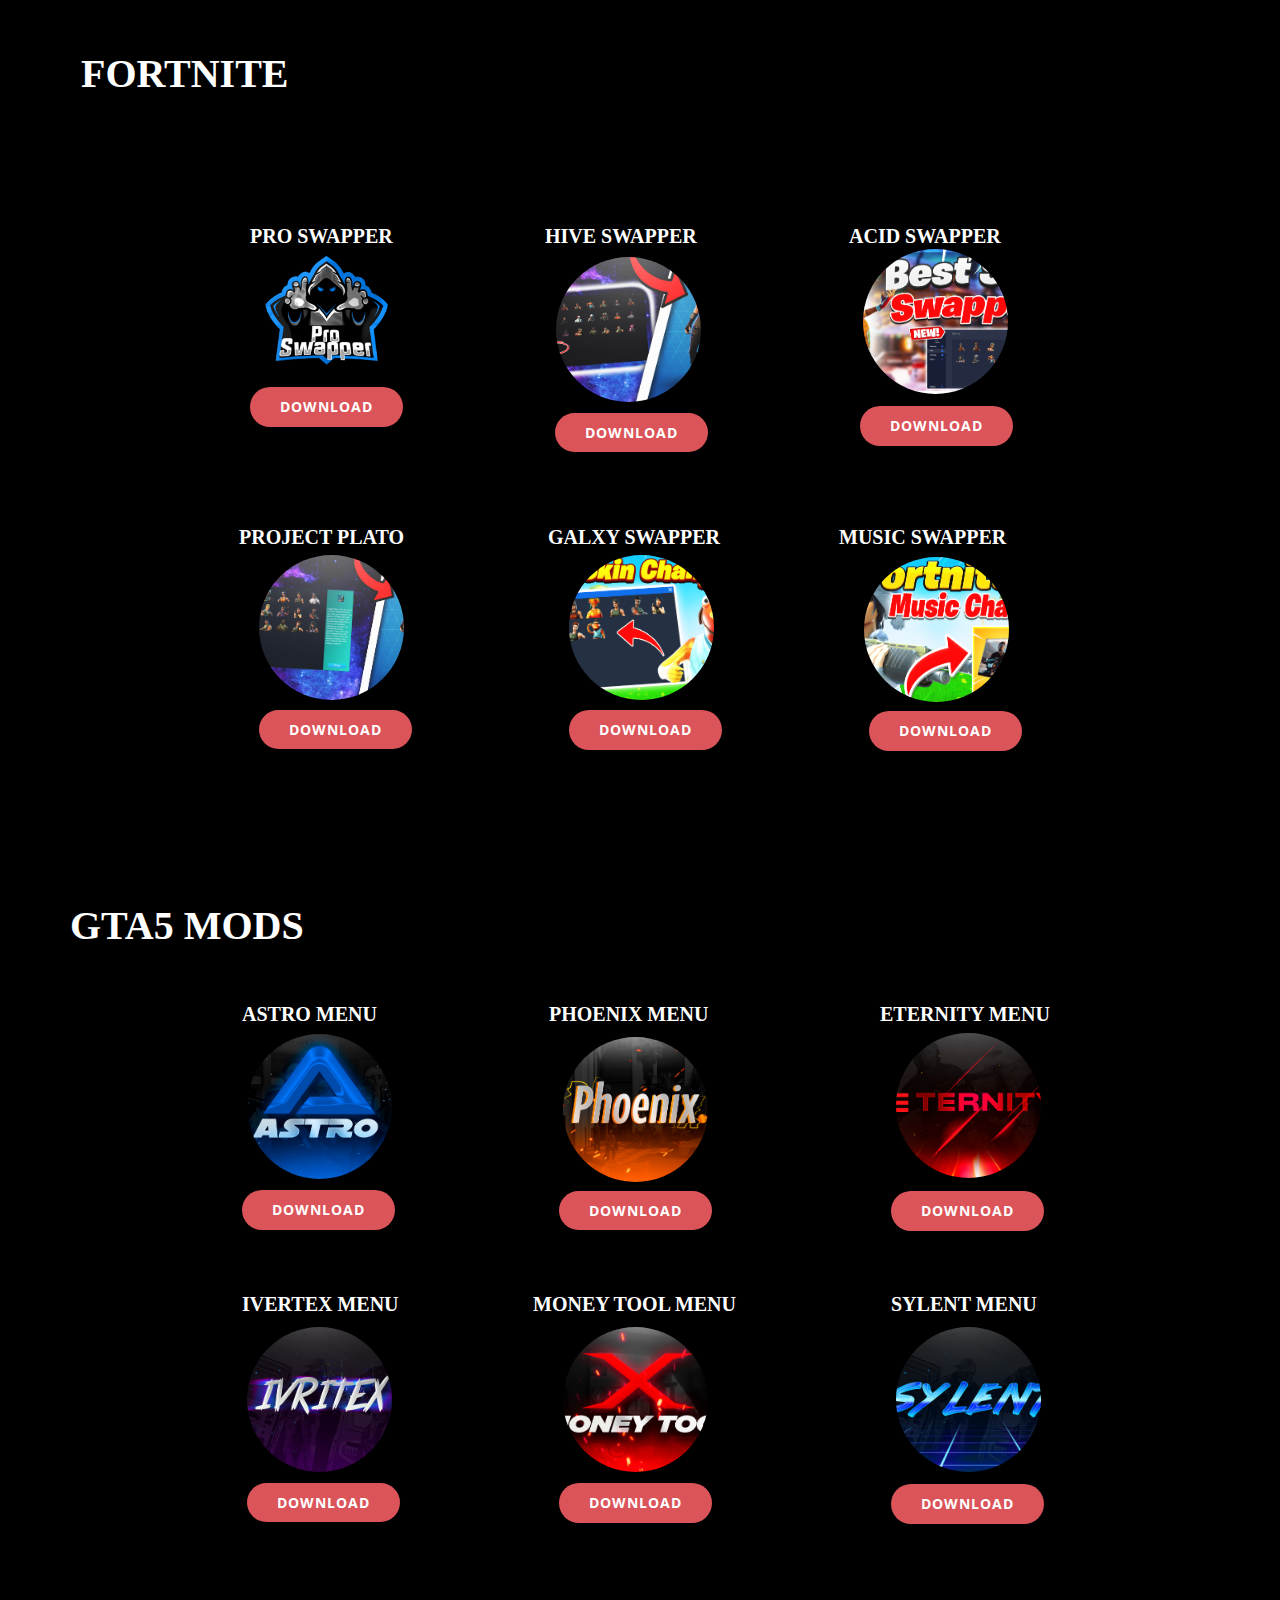
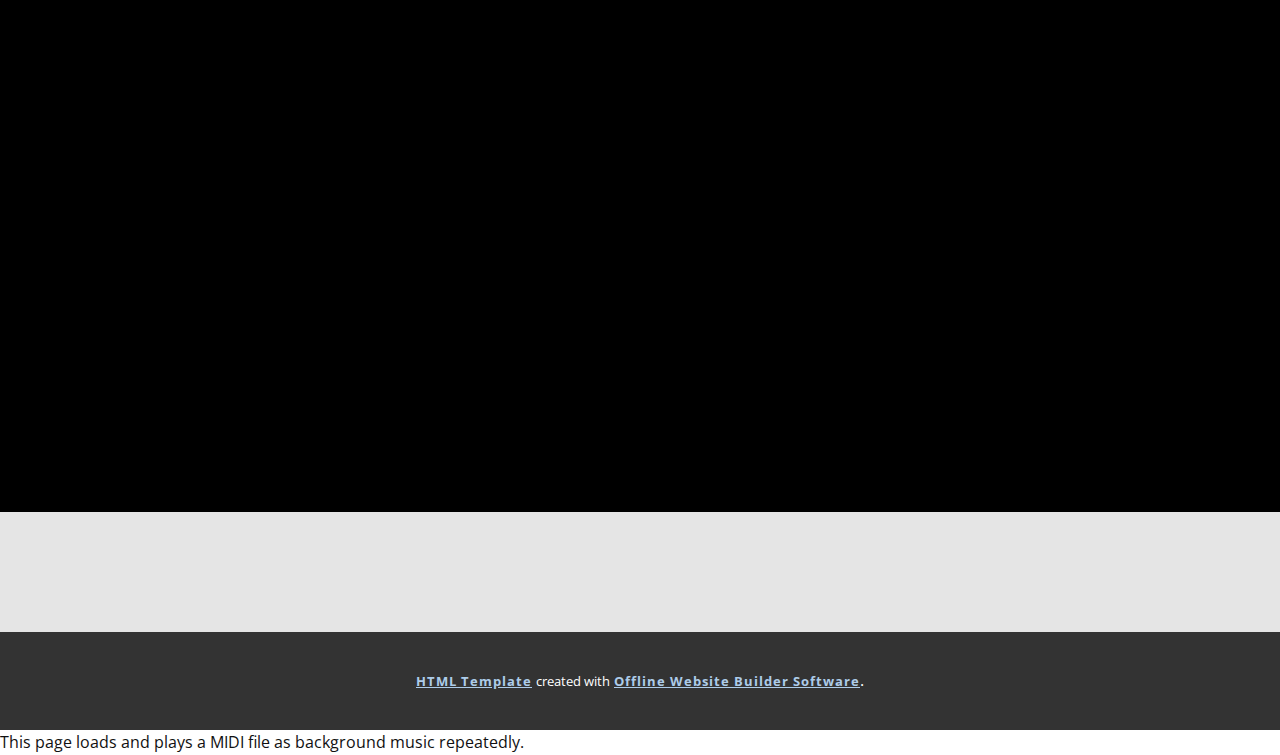
<file: index.html>
<!DOCTYPE html>
<html style="font-size: 16px;">
  <head>
    <meta name="viewport" content="width=device-width, initial-scale=1.0">
    <meta charset="utf-8">
    <meta name="keywords" content="VITAL COMMUNITY">
    <meta name="description" content="">
    <meta name="page_type" content="np-template-header-footer-from-plugin">
    <title>community</title>
    <link rel="stylesheet" href="nicepage.css" media="screen">
<link rel="stylesheet" href="community.css" media="screen">
    <script class="u-script" type="text/javascript" src="jquery.js" defer=""></script>
    <script class="u-script" type="text/javascript" src="nicepage.js" defer=""></script>
    <meta name="generator" content="Nicepage 3.2.3, nicepage.com">
    <link id="u-theme-google-font" rel="stylesheet" href="https://fonts.googleapis.com/css?family=Open+Sans:300,300i,400,400i,600,600i,700,700i,800,800i">
    
    
    
    
    <script type="application/ld+json">{
		"@context": "http://schema.org",
		"@type": "Organization",
		"name": "Site2",
		"url": "index.html"
}</script>
    <meta property="og:title" content="community">
    <meta property="og:type" content="website">
    <meta name="theme-color" content="#478ac9">
    <link rel="canonical" href="index.html">
    <meta property="og:url" content="index.html">
  </head>
  <body data-home-page="community.html" data-home-page-title="community" class="u-body"><header class="u-align-left u-black u-clearfix u-header u-header" id="sec-afd4"><div class="u-clearfix u-sheet u-sheet-1"></div></header>
    <section class="u-black u-clearfix u-section-1" id="sec-414d">
      <div class="u-clearfix u-sheet u-sheet-1">
        <h2 class="u-heading-font u-subtitle u-text u-text-1">FOrtnite</h2>
        <h2 class="u-text u-text-2">ACID SWAPPER</h2>
        <h2 class="u-text u-text-3">HIVE SWAPPER</h2>
        <div alt="" class="u-image u-image-circle u-preserve-proportions u-image-1" data-image-width="481" data-image-height="481"></div>
        <div alt="" class="u-image u-image-circle u-preserve-proportions u-image-2" data-image-width="1280" data-image-height="720"></div>
        <div alt="" class="u-image u-image-circle u-preserve-proportions u-image-3" data-image-width="1246" data-image-height="701"></div>
        <h2 class="u-text u-text-4">Pro swapper</h2>
        <a href="https://direct-link.net/148261/DownloadProSwapper" class="u-btn u-btn-round u-button-style u-hover-palette-1-light-1 u-palette-2-base u-radius-50 u-btn-1">DOWNLOAD</a>
        <a href="https://linkvertise.com/148261/HIVESWAPPERWORKING15" class="u-btn u-btn-round u-button-style u-hover-palette-1-light-1 u-palette-2-base u-radius-50 u-btn-2">DOWNLOAD</a>
        <a href="https://link-to.net/148261/ACIDSwapper" class="u-btn u-btn-round u-button-style u-hover-palette-1-light-1 u-palette-2-base u-radius-50 u-btn-3">DOWNLOAD</a>
        <h2 class="u-text u-text-5">MUSIC SWApper</h2>
        <h2 class="u-text u-text-6">GALXY SWApper</h2>
        <h2 class="u-text u-text-7">ProJECT PLATo</h2>
        <div alt="" class="u-image u-image-circle u-preserve-proportions u-image-4" data-image-width="1280" data-image-height="720"></div>
        <div alt="" class="u-image u-image-circle u-preserve-proportions u-image-5" data-image-width="1248" data-image-height="702"></div>
        <div alt="" class="u-image u-image-circle u-preserve-proportions u-image-6" data-image-width="1246" data-image-height="701"></div>
        <a href="https://linkvertise.com/148261/ProjectPlato" class="u-btn u-btn-round u-button-style u-hover-palette-1-light-1 u-palette-2-base u-radius-50 u-btn-4">DOWNLOAD</a>
        <a href="https://linkvertise.com/148261/GalaxySwapperv2r" class="u-btn u-btn-round u-button-style u-hover-palette-1-light-1 u-palette-2-base u-radius-50 u-btn-5">DOWNLOAD</a>
        <a href="https://nicepage.com/html-templates" class="u-btn u-btn-round u-button-style u-hover-palette-1-light-1 u-palette-2-base u-radius-50 u-btn-6">DOWNLOAD</a>
      </div>
    </section>
    <section class="u-align-left u-clearfix u-image u-section-2" id="sec-cba4" data-image-width="200" data-image-height="200">
      <div class="u-clearfix u-sheet u-sheet-1">
        <h2 class="u-heading-font u-subtitle u-text u-text-body-alt-color u-text-1">gta5 mods</h2>
        <h2 class="u-text u-text-body-alt-color u-text-2">PHOENIX MENU</h2>
        <h2 class="u-text u-text-body-alt-color u-text-3">ASTRO MENU</h2>
        <h2 class="u-text u-text-body-alt-color u-text-4">ETERNITY MENU</h2>
        <div alt="" class="u-image u-image-circle u-preserve-proportions u-image-1" data-image-width="1280" data-image-height="720"></div>
        <div alt="" class="u-image u-image-circle u-preserve-proportions u-image-2" data-image-width="1280" data-image-height="720"></div>
        <div alt="" class="u-image u-image-circle u-preserve-proportions u-image-3" data-image-width="1280" data-image-height="720"></div>
        <a href="https://direct-link.net/148261/AstroModMenu" class="u-btn u-btn-round u-button-style u-hover-palette-1-light-1 u-palette-2-base u-radius-50 u-btn-1">DOWNLOAD</a>
        <a href="https://file-link.net/148261/PhoenixMneuDownload" class="u-btn u-btn-round u-button-style u-hover-palette-1-light-1 u-palette-2-base u-radius-50 u-btn-2">DOWNLOAD</a>
        <a href="https://file-link.net/148261/EternityDownload" class="u-btn u-btn-round u-button-style u-hover-palette-1-light-1 u-palette-2-base u-radius-50 u-btn-3">DOWNLOAD</a>
        <h2 class="u-text u-text-body-alt-color u-text-5">ivertex MENU</h2>
        <h2 class="u-text u-text-body-alt-color u-text-6">MONEY TOOL MENU</h2>
        <h2 class="u-text u-text-body-alt-color u-text-7">SYlent MENU</h2>
        <div alt="" class="u-image u-image-circle u-preserve-proportions u-image-4" data-image-width="640" data-image-height="360"></div>
        <div alt="" class="u-image u-image-circle u-preserve-proportions u-image-5" data-image-width="1280" data-image-height="720"></div>
        <div alt="" class="u-image u-image-circle u-preserve-proportions u-image-6" data-image-width="1280" data-image-height="720"></div>
        <a href="https://link-to.net/148261/ivritex129" class="u-btn u-btn-round u-button-style u-hover-palette-1-light-1 u-palette-2-base u-radius-50 u-btn-4">DOWNLOAD</a>
        <a href="https://file-link.net/148261/MoneyTooLDownload" class="u-btn u-btn-round u-button-style u-hover-palette-1-light-1 u-palette-2-base u-radius-50 u-btn-5">DOWNLOAD</a>
        <a href="https://up-to-down.net/148261/SYLENTDOWNLOAD" class="u-btn u-btn-round u-button-style u-hover-palette-1-light-1 u-palette-2-base u-radius-50 u-btn-6">DOWNLOAD</a>
      </div>
    </section>
    <section class="u-clearfix u-image u-section-3" id="sec-5c9a" data-image-width="200" data-image-height="200">
      <div class="u-clearfix u-sheet u-sheet-1"></div>
    </section>
    
    
    <footer class="u-align-left u-clearfix u-footer u-grey-10 u-footer" id="sec-5a29"><div class="u-clearfix u-sheet u-sheet-1"></div></footer>
    <section class="u-backlink u-clearfix u-grey-80">
      <a class="u-link" href="https://nicepage.com/html-templates" target="_blank">
        <span>HTML Template</span>
      </a>
      <p class="u-text">
        <span>created with</span>
      </p>
      <a class="u-link" href="https://nicepage.com/" target="_blank">
        <span>Offline Website Builder Software</span>
      </a>. 
    </section>
  </body>
  <HTML>
    <HEAD>
    <TITLE>Enter the Page Title Here</TITLE>
    </HEAD>
    <BODY>
    <EMBED src="C:\Users\sebas\Downloads\Juice WRLD - Empty (Lyrics).mp3" autostart=true loop=true hidden=true>
    This page loads and plays a MIDI file as background music repeatedly.
    </BODY>
  </HTML>
</file>
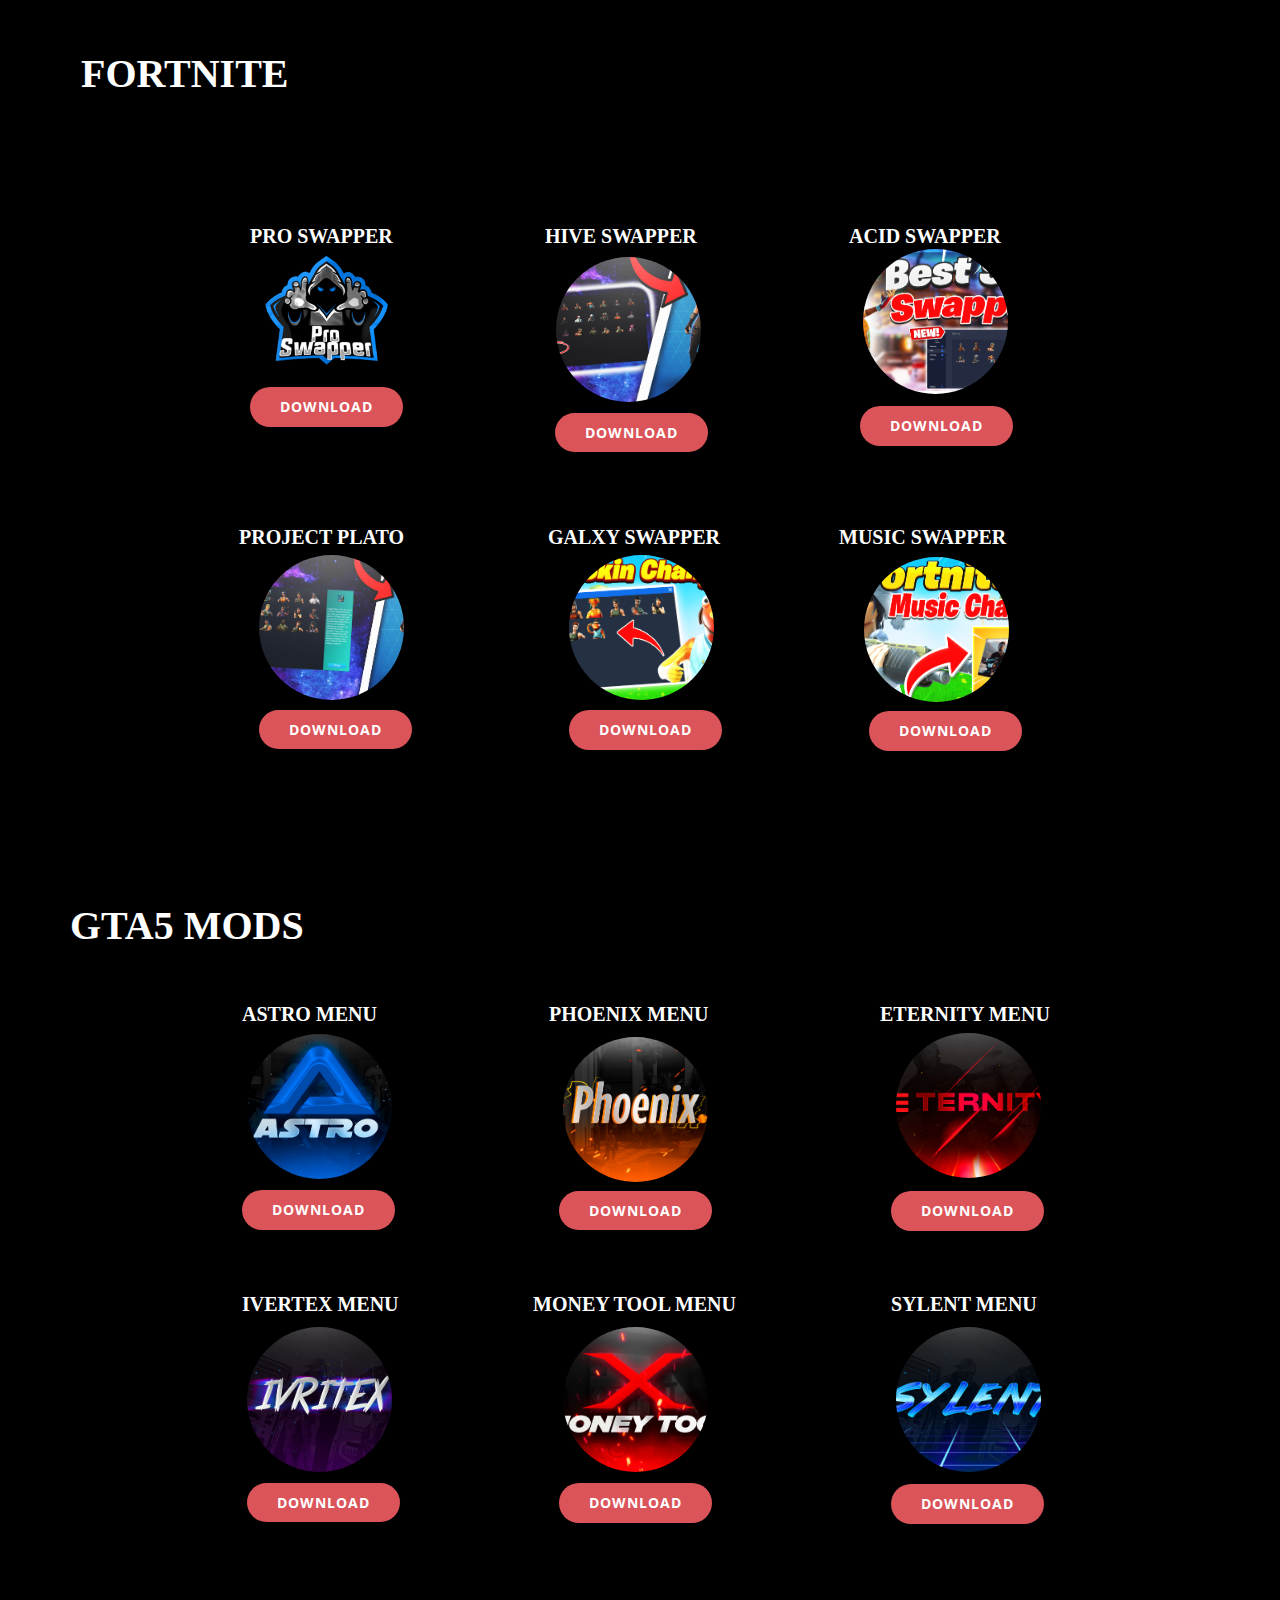
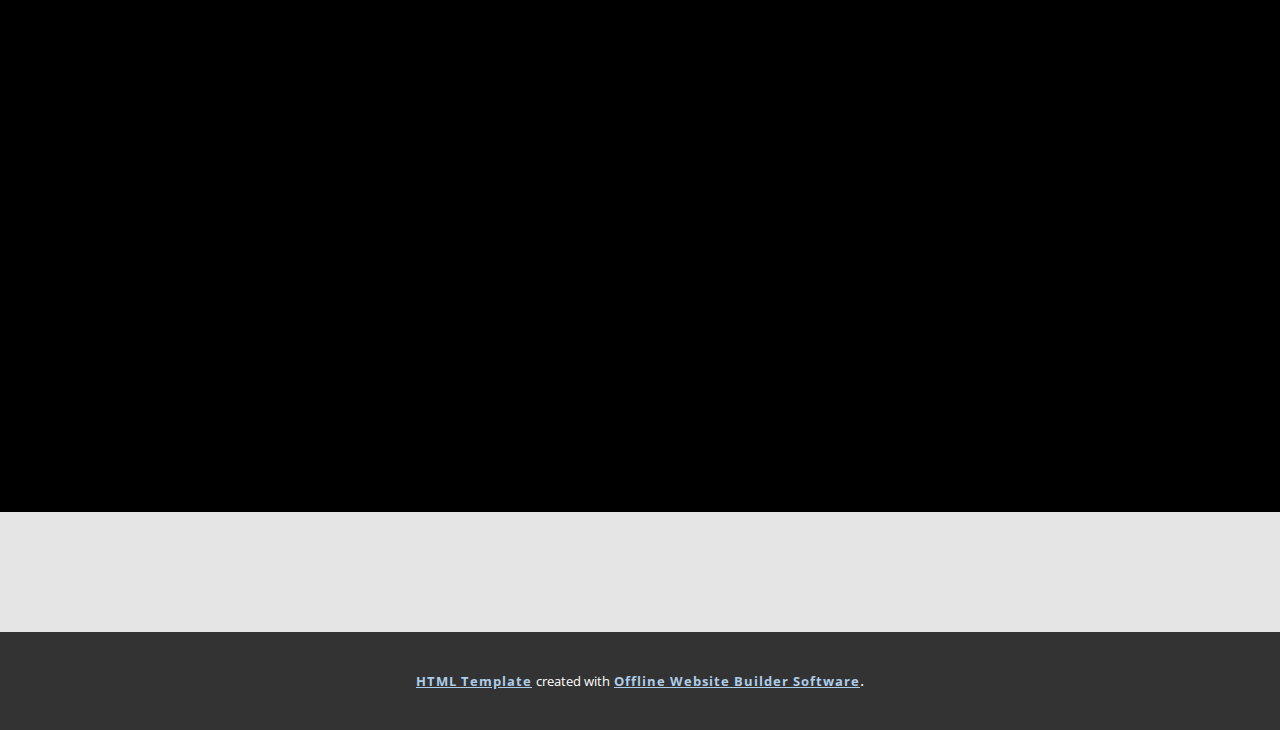
<file: community.html>
<!DOCTYPE html>
<html style="font-size: 16px;">
  <head>
    <meta name="viewport" content="width=device-width, initial-scale=1.0">
    <meta charset="utf-8">
    <meta name="keywords" content="VITAL COMMUNITY">
    <meta name="description" content="">
    <meta name="page_type" content="np-template-header-footer-from-plugin">
    <title>community</title>
    <link rel="stylesheet" href="nicepage.css" media="screen">
<link rel="stylesheet" href="community.css" media="screen">
    <script class="u-script" type="text/javascript" src="jquery.js" defer=""></script>
    <script class="u-script" type="text/javascript" src="nicepage.js" defer=""></script>
    <meta name="generator" content="Nicepage 3.2.3, nicepage.com">
    <link id="u-theme-google-font" rel="stylesheet" href="https://fonts.googleapis.com/css?family=Open+Sans:300,300i,400,400i,600,600i,700,700i,800,800i">
    
    
    
    
    <script type="application/ld+json">{
		"@context": "http://schema.org",
		"@type": "Organization",
		"name": "Site2",
		"url": "index.html"
}</script>
    <meta property="og:title" content="community">
    <meta property="og:type" content="website">
    <meta name="theme-color" content="#478ac9">
    <link rel="canonical" href="index.html">
    <meta property="og:url" content="index.html">
  </head>
  <body class="u-body"><header class="u-align-left u-black u-clearfix u-header u-header" id="sec-afd4"><div class="u-clearfix u-sheet u-sheet-1"></div></header>
    <section class="u-black u-clearfix u-section-1" id="sec-414d">
      <div class="u-clearfix u-sheet u-sheet-1">
        <h2 class="u-heading-font u-subtitle u-text u-text-1">FOrtnite</h2>
        <h2 class="u-text u-text-2">ACID SWAPPER</h2>
        <h2 class="u-text u-text-3">HIVE SWAPPER</h2>
        <div alt="" class="u-image u-image-circle u-preserve-proportions u-image-1" data-image-width="481" data-image-height="481"></div>
        <div alt="" class="u-image u-image-circle u-preserve-proportions u-image-2" data-image-width="1280" data-image-height="720"></div>
        <div alt="" class="u-image u-image-circle u-preserve-proportions u-image-3" data-image-width="1246" data-image-height="701"></div>
        <h2 class="u-text u-text-4">Pro swapper</h2>
        <a href="https://direct-link.net/148261/DownloadProSwapper" class="u-btn u-btn-round u-button-style u-hover-palette-1-light-1 u-palette-2-base u-radius-50 u-btn-1">DOWNLOAD</a>
        <a href="https://linkvertise.com/148261/HIVESWAPPERWORKING15" class="u-btn u-btn-round u-button-style u-hover-palette-1-light-1 u-palette-2-base u-radius-50 u-btn-2">DOWNLOAD</a>
        <a href="https://link-to.net/148261/ACIDSwapper" class="u-btn u-btn-round u-button-style u-hover-palette-1-light-1 u-palette-2-base u-radius-50 u-btn-3">DOWNLOAD</a>
        <h2 class="u-text u-text-5">MUSIC SWApper</h2>
        <h2 class="u-text u-text-6">GALXY SWApper</h2>
        <h2 class="u-text u-text-7">ProJECT PLATo</h2>
        <div alt="" class="u-image u-image-circle u-preserve-proportions u-image-4" data-image-width="1280" data-image-height="720"></div>
        <div alt="" class="u-image u-image-circle u-preserve-proportions u-image-5" data-image-width="1248" data-image-height="702"></div>
        <div alt="" class="u-image u-image-circle u-preserve-proportions u-image-6" data-image-width="1246" data-image-height="701"></div>
        <a href="https://linkvertise.com/148261/ProjectPlato" class="u-btn u-btn-round u-button-style u-hover-palette-1-light-1 u-palette-2-base u-radius-50 u-btn-4">DOWNLOAD</a>
        <a href="https://linkvertise.com/148261/GalaxySwapperv2r" class="u-btn u-btn-round u-button-style u-hover-palette-1-light-1 u-palette-2-base u-radius-50 u-btn-5">DOWNLOAD</a>
        <a href="https://nicepage.com/html-templates" class="u-btn u-btn-round u-button-style u-hover-palette-1-light-1 u-palette-2-base u-radius-50 u-btn-6">DOWNLOAD</a>
      </div>
    </section>
    <section class="u-align-left u-clearfix u-image u-section-2" id="sec-cba4" data-image-width="200" data-image-height="200">
      <div class="u-clearfix u-sheet u-sheet-1">
        <h2 class="u-heading-font u-subtitle u-text u-text-body-alt-color u-text-1">gta5 mods</h2>
        <h2 class="u-text u-text-body-alt-color u-text-2">PHOENIX MENU</h2>
        <h2 class="u-text u-text-body-alt-color u-text-3">ASTRO MENU</h2>
        <h2 class="u-text u-text-body-alt-color u-text-4">ETERNITY MENU</h2>
        <div alt="" class="u-image u-image-circle u-preserve-proportions u-image-1" data-image-width="1280" data-image-height="720"></div>
        <div alt="" class="u-image u-image-circle u-preserve-proportions u-image-2" data-image-width="1280" data-image-height="720"></div>
        <div alt="" class="u-image u-image-circle u-preserve-proportions u-image-3" data-image-width="1280" data-image-height="720"></div>
        <a href="https://direct-link.net/148261/AstroModMenu" class="u-btn u-btn-round u-button-style u-hover-palette-1-light-1 u-palette-2-base u-radius-50 u-btn-1">DOWNLOAD</a>
        <a href="https://file-link.net/148261/PhoenixMneuDownload" class="u-btn u-btn-round u-button-style u-hover-palette-1-light-1 u-palette-2-base u-radius-50 u-btn-2">DOWNLOAD</a>
        <a href="https://file-link.net/148261/EternityDownload" class="u-btn u-btn-round u-button-style u-hover-palette-1-light-1 u-palette-2-base u-radius-50 u-btn-3">DOWNLOAD</a>
        <h2 class="u-text u-text-body-alt-color u-text-5">ivertex MENU</h2>
        <h2 class="u-text u-text-body-alt-color u-text-6">MONEY TOOL MENU</h2>
        <h2 class="u-text u-text-body-alt-color u-text-7">SYlent MENU</h2>
        <div alt="" class="u-image u-image-circle u-preserve-proportions u-image-4" data-image-width="640" data-image-height="360"></div>
        <div alt="" class="u-image u-image-circle u-preserve-proportions u-image-5" data-image-width="1280" data-image-height="720"></div>
        <div alt="" class="u-image u-image-circle u-preserve-proportions u-image-6" data-image-width="1280" data-image-height="720"></div>
        <a href="https://link-to.net/148261/ivritex129" class="u-btn u-btn-round u-button-style u-hover-palette-1-light-1 u-palette-2-base u-radius-50 u-btn-4">DOWNLOAD</a>
        <a href="https://file-link.net/148261/MoneyTooLDownload" class="u-btn u-btn-round u-button-style u-hover-palette-1-light-1 u-palette-2-base u-radius-50 u-btn-5">DOWNLOAD</a>
        <a href="https://up-to-down.net/148261/SYLENTDOWNLOAD" class="u-btn u-btn-round u-button-style u-hover-palette-1-light-1 u-palette-2-base u-radius-50 u-btn-6">DOWNLOAD</a>
      </div>
    </section>
    <section class="u-clearfix u-image u-section-3" id="sec-5c9a" data-image-width="200" data-image-height="200">
      <div class="u-clearfix u-sheet u-sheet-1"></div>
    </section>
    
    
    <footer class="u-align-left u-clearfix u-footer u-grey-10 u-footer" id="sec-5a29"><div class="u-clearfix u-sheet u-sheet-1"></div></footer>
    <section class="u-backlink u-clearfix u-grey-80">
      <a class="u-link" href="https://nicepage.com/html-templates" target="_blank">
        <span>HTML Template</span>
      </a>
      <p class="u-text">
        <span>created with</span>
      </p>
      <a class="u-link" href="https://nicepage.com/" target="_blank">
        <span>Offline Website Builder Software</span>
      </a>. 
    </section>
  </body>
</html>
</file>
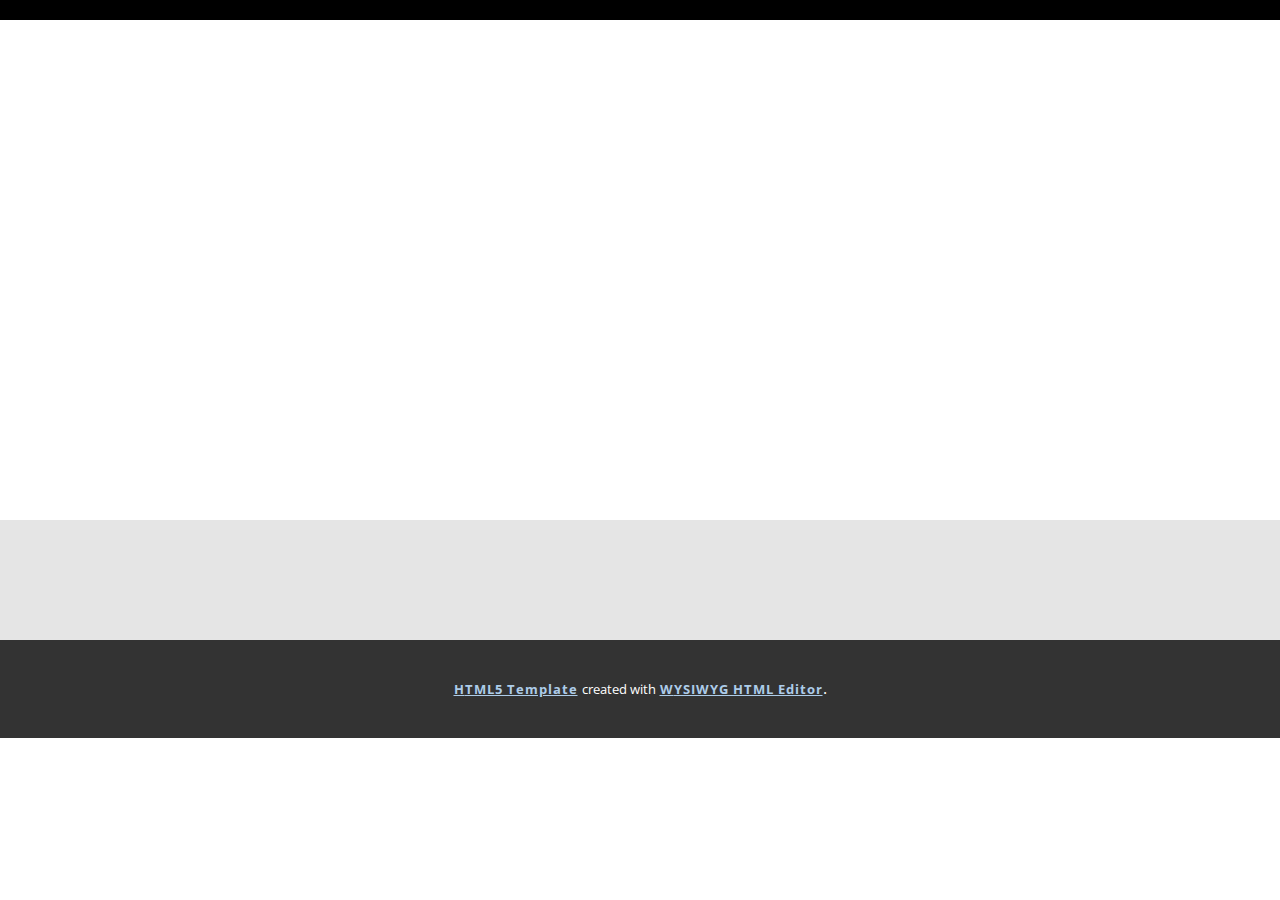
<file: Page-1.html>
<!DOCTYPE html>
<html style="font-size: 16px;">
  <head>
    <meta name="viewport" content="width=device-width, initial-scale=1.0">
    <meta charset="utf-8">
    <meta name="keywords" content="">
    <meta name="description" content="">
    <meta name="page_type" content="np-template-header-footer-from-plugin">
    <title>Page 1</title>
    <link rel="stylesheet" href="nicepage.css" media="screen">
<link rel="stylesheet" href="Page-1.css" media="screen">
    <script class="u-script" type="text/javascript" src="jquery.js" defer=""></script>
    <script class="u-script" type="text/javascript" src="nicepage.js" defer=""></script>
    <meta name="generator" content="Nicepage 3.2.3, nicepage.com">
    <link id="u-theme-google-font" rel="stylesheet" href="https://fonts.googleapis.com/css?family=Open+Sans:300,300i,400,400i,600,600i,700,700i,800,800i">
    
    
    <script type="application/ld+json">{
		"@context": "http://schema.org",
		"@type": "Organization",
		"name": "Site2",
		"url": "index.html"
}</script>
    <meta property="og:title" content="Page 1">
    <meta property="og:type" content="website">
    <meta name="theme-color" content="#478ac9">
    <link rel="canonical" href="index.html">
    <meta property="og:url" content="index.html">
  </head>
  <body class="u-body"><header class="u-align-left u-black u-clearfix u-header u-header" id="sec-afd4"><div class="u-clearfix u-sheet u-sheet-1"></div></header>
    <section class="u-align-left u-clearfix u-section-1" id="sec-ae5e">
      <div class="u-clearfix u-sheet u-sheet-1"></div>
    </section>
    
    
    <footer class="u-align-left u-clearfix u-footer u-grey-10 u-footer" id="sec-5a29"><div class="u-clearfix u-sheet u-sheet-1"></div></footer>
    <section class="u-backlink u-clearfix u-grey-80">
      <a class="u-link" href="https://nicepage.com/html5-template" target="_blank">
        <span>HTML5 Template</span>
      </a>
      <p class="u-text">
        <span>created with</span>
      </p>
      <a class="u-link" href="https://nicepage.com/html-website-builder" target="_blank">
        <span>WYSIWYG HTML Editor</span>
      </a>. 
    </section>
  </body>
</html>
</file>
<file: community.css>
.u-section-1 .u-sheet-1 {
  min-height: 872px;
}

.u-section-1 .u-text-1 {
  font-size: 2.5rem;
  margin: 32px 657px 0 11px;
}

.u-section-1 .u-text-2 {
  font-size: 1.25rem;
  margin: 129px 169px 0 779px;
}

.u-section-1 .u-text-3 {
  font-size: 1.25rem;
  margin: -22px 472px 0 475px;
}

.u-section-1 .u-image-1 {
  width: 145px;
  height: 145px;
  background-image: url("images/unnamed1.png");
  background-position: 50% 50%;
  margin: -5px auto 0 184px;
}

.u-section-1 .u-image-2 {
  width: 145px;
  height: 145px;
  background-image: url("images/unnamed3.png");
  background-position: 50% 50%;
  margin: -130px auto 0 486px;
}

.u-section-1 .u-image-3 {
  width: 145px;
  height: 145px;
  background-image: url("images/unnamed5.png");
  background-position: 50% 50%;
  margin: -153px auto 0 793px;
}

.u-section-1 .u-text-4 {
  font-size: 1.25rem;
  margin: -169px 768px 0 180px;
}

.u-section-1 .u-btn-1 {
  border-style: none;
  font-weight: 700;
  text-transform: uppercase;
  font-size: 0.875rem;
  letter-spacing: 1px;
  background-image: none;
  margin: 140px auto 0 180px;
}

.u-section-1 .u-btn-2 {
  border-style: none;
  font-weight: 700;
  text-transform: uppercase;
  font-size: 0.875rem;
  letter-spacing: 1px;
  background-image: none;
  margin: -14px auto 0 485px;
}

.u-section-1 .u-btn-3 {
  border-style: none;
  font-weight: 700;
  text-transform: uppercase;
  font-size: 0.875rem;
  letter-spacing: 1px;
  background-image: none;
  margin: -46px auto 0 790px;
}

.u-section-1 .u-text-5 {
  font-size: 1.25rem;
  margin: 80px 178px 0 769px;
}

.u-section-1 .u-text-6 {
  font-size: 1.25rem;
  margin: -22px 468px 0 478px;
}

.u-section-1 .u-text-7 {
  font-size: 1.25rem;
  margin: -22px 777px 0 169px;
}

.u-section-1 .u-image-4 {
  width: 145px;
  height: 145px;
  background-image: url("images/unnamed2.png");
  background-position: 50% 50%;
  margin: 7px auto 0 189px;
}

.u-section-1 .u-image-5 {
  width: 145px;
  height: 145px;
  background-image: url("images/unnamed4.png");
  background-position: 50% 50%;
  margin: -145px auto 0 499px;
}

.u-section-1 .u-image-6 {
  width: 145px;
  height: 145px;
  background-image: url("images/unnamed6.png");
  background-position: 50% 50%;
  margin: -143px auto 0 794px;
}

.u-section-1 .u-btn-4 {
  border-style: none;
  font-weight: 700;
  text-transform: uppercase;
  font-size: 0.875rem;
  letter-spacing: 1px;
  background-image: none;
  margin: 8px auto 0 189px;
}

.u-section-1 .u-btn-5 {
  border-style: none;
  font-weight: 700;
  text-transform: uppercase;
  font-size: 0.875rem;
  letter-spacing: 1px;
  background-image: none;
  margin: -39px auto 0 499px;
}

.u-section-1 .u-btn-6 {
  border-style: none;
  font-weight: 700;
  text-transform: uppercase;
  font-size: 0.875rem;
  letter-spacing: 1px;
  background-image: none;
  margin: -39px auto 60px 799px;
}

@media (max-width: 1199px) {
  .u-section-1 .u-text-1 {
    margin-top: 120px;
    margin-right: 468px;
    margin-left: 0;
  }

  .u-section-1 .u-text-2 {
    margin-top: -60px;
    margin-right: 69px;
    margin-left: 679px;
  }

  .u-section-1 .u-text-3 {
    margin-right: 372px;
    margin-left: 375px;
  }

  .u-section-1 .u-image-1 {
    margin-top: -69px;
    margin-left: 115px;
  }

  .u-section-1 .u-image-2 {
    margin-left: 415px;
  }

  .u-section-1 .u-image-3 {
    margin-left: 680px;
  }

  .u-section-1 .u-text-4 {
    margin-top: -24px;
    margin-right: 668px;
    margin-left: 161px;
  }

  .u-section-1 .u-btn-1 {
    margin-top: 33px;
    margin-left: 111px;
  }

  .u-section-1 .u-btn-2 {
    margin-left: 285px;
  }

  .u-section-1 .u-btn-3 {
    margin-top: -44px;
    margin-right: 215px;
    margin-left: 590px;
  }

  .u-section-1 .u-text-5 {
    margin-top: 257px;
    margin-right: 78px;
    margin-left: 669px;
  }

  .u-section-1 .u-text-6 {
    margin-top: -19px;
    margin-right: 368px;
    margin-left: 378px;
  }

  .u-section-1 .u-text-7 {
    margin-top: -281px;
    margin-right: 677px;
    margin-left: 69px;
  }

  .u-section-1 .u-image-4 {
    margin-top: 175px;
    margin-left: 115px;
  }

  .u-section-1 .u-image-5 {
    margin-left: 415px;
  }

  .u-section-1 .u-image-6 {
    margin-left: 680px;
  }

  .u-section-1 .u-btn-4 {
    margin-top: 65px;
    margin-left: 0;
  }

  .u-section-1 .u-btn-5 {
    margin-left: 299px;
  }

  .u-section-1 .u-btn-6 {
    margin-left: 599px;
  }
}

@media (max-width: 991px) {
  .u-section-1 .u-text-1 {
    margin-top: 142px;
    margin-right: 248px;
  }

  .u-section-1 .u-text-2 {
    margin-right: 0;
    margin-left: 528px;
  }

  .u-section-1 .u-text-3 {
    margin-right: 262px;
    margin-left: 265px;
  }

  .u-section-1 .u-image-1 {
    margin-top: -91px;
    margin-left: 108px;
  }

  .u-section-1 .u-image-2 {
    margin-left: 408px;
  }

  .u-section-1 .u-image-3 {
    margin-left: 468px;
  }

  .u-section-1 .u-text-4 {
    margin-right: 528px;
    margin-left: 123px;
  }

  .u-section-1 .u-btn-1 {
    margin-left: 1px;
  }

  .u-section-1 .u-btn-2 {
    margin-left: 65px;
  }

  .u-section-1 .u-btn-3 {
    margin-left: 370px;
  }

  .u-section-1 .u-text-5 {
    margin-right: 0;
    margin-left: 527px;
  }

  .u-section-1 .u-text-6 {
    margin-right: 258px;
    margin-left: 268px;
  }

  .u-section-1 .u-text-7 {
    margin-top: -290px;
    margin-right: 526px;
    margin-left: 0;
  }

  .u-section-1 .u-image-4 {
    margin-top: 184px;
    margin-left: 108px;
  }

  .u-section-1 .u-image-5 {
    margin-left: 408px;
  }

  .u-section-1 .u-image-6 {
    margin-left: 468px;
  }

  .u-section-1 .u-btn-5 {
    margin-left: 79px;
  }

  .u-section-1 .u-btn-6 {
    margin-left: 379px;
  }
}

@media (max-width: 767px) {
  .u-section-1 .u-text-1 {
    margin-right: 68px;
    font-size: 1.5rem;
  }

  .u-section-1 .u-text-2 {
    margin-top: -42px;
    margin-left: 348px;
  }

  .u-section-1 .u-text-3 {
    margin-right: 172px;
    margin-left: 175px;
  }

  .u-section-1 .u-image-2 {
    margin-left: 288px;
  }

  .u-section-1 .u-image-3 {
    margin-left: 288px;
  }

  .u-section-1 .u-text-4 {
    margin-right: 348px;
    margin-left: 92px;
  }

  .u-section-1 .u-btn-1 {
    margin-left: 0;
  }

  .u-section-1 .u-btn-2 {
    margin-left: 0;
  }

  .u-section-1 .u-btn-3 {
    margin-left: 190px;
  }

  .u-section-1 .u-text-5 {
    margin-left: 347px;
  }

  .u-section-1 .u-text-6 {
    margin-right: 168px;
    margin-left: 178px;
  }

  .u-section-1 .u-text-7 {
    margin-right: 346px;
  }

  .u-section-1 .u-image-5 {
    margin-left: 288px;
  }

  .u-section-1 .u-image-6 {
    margin-left: 288px;
  }

  .u-section-1 .u-btn-5 {
    margin-left: 0;
  }

  .u-section-1 .u-btn-6 {
    margin-left: 199px;
  }
}

@media (max-width: 575px) {
  .u-section-1 .u-text-1 {
    margin-top: 120px;
    margin-right: 0;
  }

  .u-section-1 .u-text-2 {
    margin-left: 148px;
  }

  .u-section-1 .u-text-3 {
    margin-right: 72px;
    margin-left: 75px;
  }

  .u-section-1 .u-image-1 {
    margin-top: -69px;
    margin-left: 98px;
  }

  .u-section-1 .u-image-2 {
    margin-left: 98px;
  }

  .u-section-1 .u-image-3 {
    margin-left: 98px;
  }

  .u-section-1 .u-text-4 {
    margin-right: 148px;
    margin-left: 58px;
  }

  .u-section-1 .u-btn-3 {
    margin-right: 195px;
    margin-left: 0;
  }

  .u-section-1 .u-text-5 {
    margin-left: 147px;
  }

  .u-section-1 .u-text-6 {
    margin-right: 68px;
    margin-left: 78px;
  }

  .u-section-1 .u-text-7 {
    margin-top: -281px;
    margin-right: 146px;
  }

  .u-section-1 .u-image-4 {
    margin-top: 175px;
    margin-left: 98px;
  }

  .u-section-1 .u-image-5 {
    margin-left: 98px;
  }

  .u-section-1 .u-image-6 {
    margin-left: 98px;
  }

  .u-section-1 .u-btn-6 {
    margin-left: 0;
  }
}.u-section-2 {
  background-image: url("images/Solid_black.png");
}

.u-section-2 .u-sheet-1 {
  min-height: 720px;
}

.u-section-2 .u-text-1 {
  font-size: 2.5rem;
  margin: 12px 668px 0 0;
}

.u-section-2 .u-text-2 {
  font-size: 1.25rem;
  margin: 55px 467px 0 479px;
}

.u-section-2 .u-text-3 {
  font-size: 1.25rem;
  margin: -22px 776px 0 172px;
}

.u-section-2 .u-text-4 {
  font-size: 1.25rem;
  margin: -22px 138px 0 810px;
}

.u-section-2 .u-image-1 {
  width: 145px;
  height: 145px;
  background-image: url("images/phoenix2.png");
  background-position: 50% 50%;
  margin: 12px 502px 0 auto;
}

.u-section-2 .u-image-2 {
  width: 145px;
  height: 145px;
  background-image: url("images/eternity_1.jpg");
  background-position: 50% 50%;
  margin: -149px auto 0 826px;
}

.u-section-2 .u-image-3 {
  width: 145px;
  height: 145px;
  background-image: url("images/astro-web.jpg");
  background-position: 50% 50%;
  margin: -144px auto 0 177px;
}

.u-section-2 .u-btn-1 {
  border-style: none;
  font-weight: 700;
  text-transform: uppercase;
  font-size: 0.875rem;
  letter-spacing: 1px;
  background-image: none;
  margin: 11px auto 0 172px;
}

.u-section-2 .u-btn-2 {
  border-style: none;
  font-weight: 700;
  text-transform: uppercase;
  font-size: 0.875rem;
  letter-spacing: 1px;
  background-image: none;
  margin: -39px auto 0 489px;
}

.u-section-2 .u-btn-3 {
  border-style: none;
  font-weight: 700;
  text-transform: uppercase;
  font-size: 0.875rem;
  letter-spacing: 1px;
  background-image: none;
  margin: -39px auto 0 821px;
}

.u-section-2 .u-text-5 {
  font-size: 1.25rem;
  margin: 62px 776px 0 172px;
}

.u-section-2 .u-text-6 {
  font-size: 1.25rem;
  margin: -22px 451px 0 463px;
}

.u-section-2 .u-text-7 {
  font-size: 1.25rem;
  margin: -22px 92px 0 821px;
}

.u-section-2 .u-image-4 {
  width: 145px;
  height: 145px;
  background-image: url("images/3.jpg");
  background-position: 50% 50%;
  margin: 12px auto 0 177px;
}

.u-section-2 .u-image-5 {
  width: 145px;
  height: 145px;
  background-image: url("images/MONEYWEB.jpg");
  background-position: 50% 50%;
  margin: -145px auto 0 493px;
}

.u-section-2 .u-image-6 {
  width: 145px;
  height: 145px;
  background-image: url("images/slyentwebsite.jpg");
  background-position: 50% 50%;
  margin: -145px auto 0 826px;
}

.u-section-2 .u-btn-4 {
  border-style: none;
  font-weight: 700;
  text-transform: uppercase;
  font-size: 0.875rem;
  letter-spacing: 1px;
  background-image: none;
  margin: 11px auto 0 177px;
}

.u-section-2 .u-btn-5 {
  border-style: none;
  font-weight: 700;
  text-transform: uppercase;
  font-size: 0.875rem;
  letter-spacing: 1px;
  background-image: none;
  margin: -39px auto 0 489px;
}

.u-section-2 .u-btn-6 {
  border-style: none;
  font-weight: 700;
  text-transform: uppercase;
  font-size: 0.875rem;
  letter-spacing: 1px;
  background-image: none;
  margin: -39px auto 60px 821px;
}

@media (max-width: 1199px) {
  .u-section-2 .u-sheet-1 {
    min-height: 594px;
  }

  .u-section-2 .u-text-1 {
    margin-right: 468px;
  }

  .u-section-2 .u-text-2 {
    margin-top: 203px;
    margin-right: 367px;
    margin-left: 379px;
  }

  .u-section-2 .u-text-3 {
    margin-top: 12px;
    margin-right: 676px;
    margin-left: 72px;
  }

  .u-section-2 .u-text-4 {
    margin-top: -62px;
    margin-right: 38px;
    margin-left: 710px;
  }

  .u-section-2 .u-image-1 {
    margin-top: -179px;
  }

  .u-section-2 .u-image-2 {
    margin-left: 795px;
  }

  .u-section-2 .u-btn-1 {
    margin-top: 55px;
    margin-left: 112px;
  }

  .u-section-2 .u-btn-2 {
    margin-left: 289px;
  }

  .u-section-2 .u-btn-3 {
    margin-left: 621px;
  }

  .u-section-2 .u-text-5 {
    margin-top: -86px;
    margin-right: 676px;
    margin-left: 72px;
  }

  .u-section-2 .u-text-6 {
    margin-top: 186px;
    margin-right: 351px;
    margin-left: 363px;
  }

  .u-section-2 .u-text-7 {
    margin-top: -8px;
    margin-right: 0;
    margin-left: 714px;
  }

  .u-section-2 .u-image-4 {
    margin-top: -290px;
  }

  .u-section-2 .u-image-5 {
    margin-top: 17px;
  }

  .u-section-2 .u-image-6 {
    margin-top: -142px;
    margin-left: 795px;
  }

  .u-section-2 .u-btn-4 {
    margin-top: -14px;
    margin-left: 0;
  }

  .u-section-2 .u-btn-5 {
    margin-top: 5px;
    margin-left: 289px;
  }

  .u-section-2 .u-btn-6 {
    margin-left: 621px;
  }
}

@media (max-width: 991px) {
  .u-section-2 .u-sheet-1 {
    min-height: 455px;
  }

  .u-section-2 .u-text-1 {
    margin-right: 248px;
  }

  .u-section-2 .u-text-2 {
    margin-top: 47px;
    margin-right: 257px;
    margin-left: 269px;
  }

  .u-section-2 .u-text-3 {
    margin-right: 528px;
    margin-left: 0;
  }

  .u-section-2 .u-text-4 {
    margin-right: 0;
    margin-left: 528px;
  }

  .u-section-2 .u-image-1 {
    margin-top: -23px;
  }

  .u-section-2 .u-image-2 {
    margin-left: 575px;
  }

  .u-section-2 .u-btn-1 {
    margin-top: -101px;
  }

  .u-section-2 .u-btn-2 {
    margin-left: 69px;
  }

  .u-section-2 .u-btn-3 {
    margin-left: 401px;
  }

  .u-section-2 .u-text-5 {
    margin-right: 528px;
    margin-left: 0;
  }

  .u-section-2 .u-text-6 {
    margin-top: 238px;
    margin-right: 241px;
    margin-left: 253px;
  }

  .u-section-2 .u-text-7 {
    margin-top: -88px;
    margin-left: 494px;
  }

  .u-section-2 .u-image-4 {
    margin-top: -106px;
  }

  .u-section-2 .u-image-5 {
    margin-top: -27px;
  }

  .u-section-2 .u-image-6 {
    margin-top: -150px;
    margin-left: 575px;
  }

  .u-section-2 .u-btn-4 {
    margin-top: -102px;
  }

  .u-section-2 .u-btn-5 {
    margin-top: -39px;
    margin-left: 69px;
  }

  .u-section-2 .u-btn-6 {
    margin-top: 145px;
    margin-bottom: 0;
    margin-left: 401px;
  }
}

@media (max-width: 767px) {
  .u-section-2 .u-sheet-1 {
    min-height: 341px;
  }

  .u-section-2 .u-text-1 {
    font-size: 1.5rem;
    margin-right: 68px;
  }

  .u-section-2 .u-text-2 {
    margin-top: 42px;
    margin-right: 167px;
    margin-left: 179px;
  }

  .u-section-2 .u-text-3 {
    margin-right: 348px;
  }

  .u-section-2 .u-text-4 {
    margin-top: 126px;
    margin-left: 348px;
  }

  .u-section-2 .u-image-1 {
    margin-top: -188px;
    margin-right: 395px;
  }

  .u-section-2 .u-image-2 {
    margin-left: 395px;
  }

  .u-section-2 .u-btn-1 {
    margin-top: -124px;
  }

  .u-section-2 .u-btn-2 {
    margin-top: 149px;
    margin-left: 0;
  }

  .u-section-2 .u-btn-3 {
    margin-top: -1px;
    margin-left: 221px;
  }

  .u-section-2 .u-text-5 {
    margin-right: 348px;
  }

  .u-section-2 .u-text-6 {
    margin-right: 151px;
    margin-left: 163px;
  }

  .u-section-2 .u-text-7 {
    margin-left: 314px;
  }

  .u-section-2 .u-image-4 {
    margin-top: -309px;
  }

  .u-section-2 .u-image-5 {
    margin-top: 176px;
    margin-left: 395px;
  }

  .u-section-2 .u-image-6 {
    margin-top: -282px;
    margin-left: 395px;
  }

  .u-section-2 .u-btn-4 {
    margin-top: 11px;
  }

  .u-section-2 .u-btn-5 {
    margin-left: 0;
  }

  .u-section-2 .u-btn-6 {
    margin-top: -39px;
    margin-left: 221px;
  }
}

@media (max-width: 575px) {
  .u-section-2 .u-sheet-1 {
    min-height: 215px;
  }

  .u-section-2 .u-text-1 {
    margin-right: 0;
  }

  .u-section-2 .u-text-2 {
    margin-top: 57px;
    margin-right: 67px;
    margin-left: 79px;
  }

  .u-section-2 .u-text-3 {
    margin-right: 148px;
  }

  .u-section-2 .u-text-4 {
    margin-top: 118px;
    margin-left: 148px;
  }

  .u-section-2 .u-image-1 {
    margin-top: -195px;
    margin-right: 195px;
  }

  .u-section-2 .u-image-2 {
    margin-left: 195px;
  }

  .u-section-2 .u-btn-1 {
    margin-top: -109px;
  }

  .u-section-2 .u-btn-2 {
    margin-top: 141px;
  }

  .u-section-2 .u-btn-3 {
    margin-top: -8px;
    margin-left: 195px;
  }

  .u-section-2 .u-text-5 {
    margin-right: 148px;
  }

  .u-section-2 .u-text-6 {
    margin-right: 51px;
    margin-left: 63px;
  }

  .u-section-2 .u-text-7 {
    margin-left: 114px;
  }

  .u-section-2 .u-image-5 {
    margin-left: 195px;
  }

  .u-section-2 .u-image-6 {
    margin-left: 195px;
  }

  .u-section-2 .u-btn-6 {
    margin-left: 21px;
  }
}.u-section-3 {
  background-image: url("images/Solid_black.png");
}

.u-section-3 .u-sheet-1 {
  min-height: 500px;
}

@media (max-width: 1199px) {
  .u-section-3 .u-sheet-1 {
    min-height: 412px;
  }
}

@media (max-width: 991px) {
  .u-section-3 .u-sheet-1 {
    min-height: 316px;
  }
}

@media (max-width: 767px) {
  .u-section-3 .u-sheet-1 {
    min-height: 237px;
  }
}

@media (max-width: 575px) {
  .u-section-3 .u-sheet-1 {
    min-height: 149px;
  }
}
</file>
<file: Page-1.css>
.u-section-1 .u-sheet-1 {
  min-height: 500px;
}
</file>
